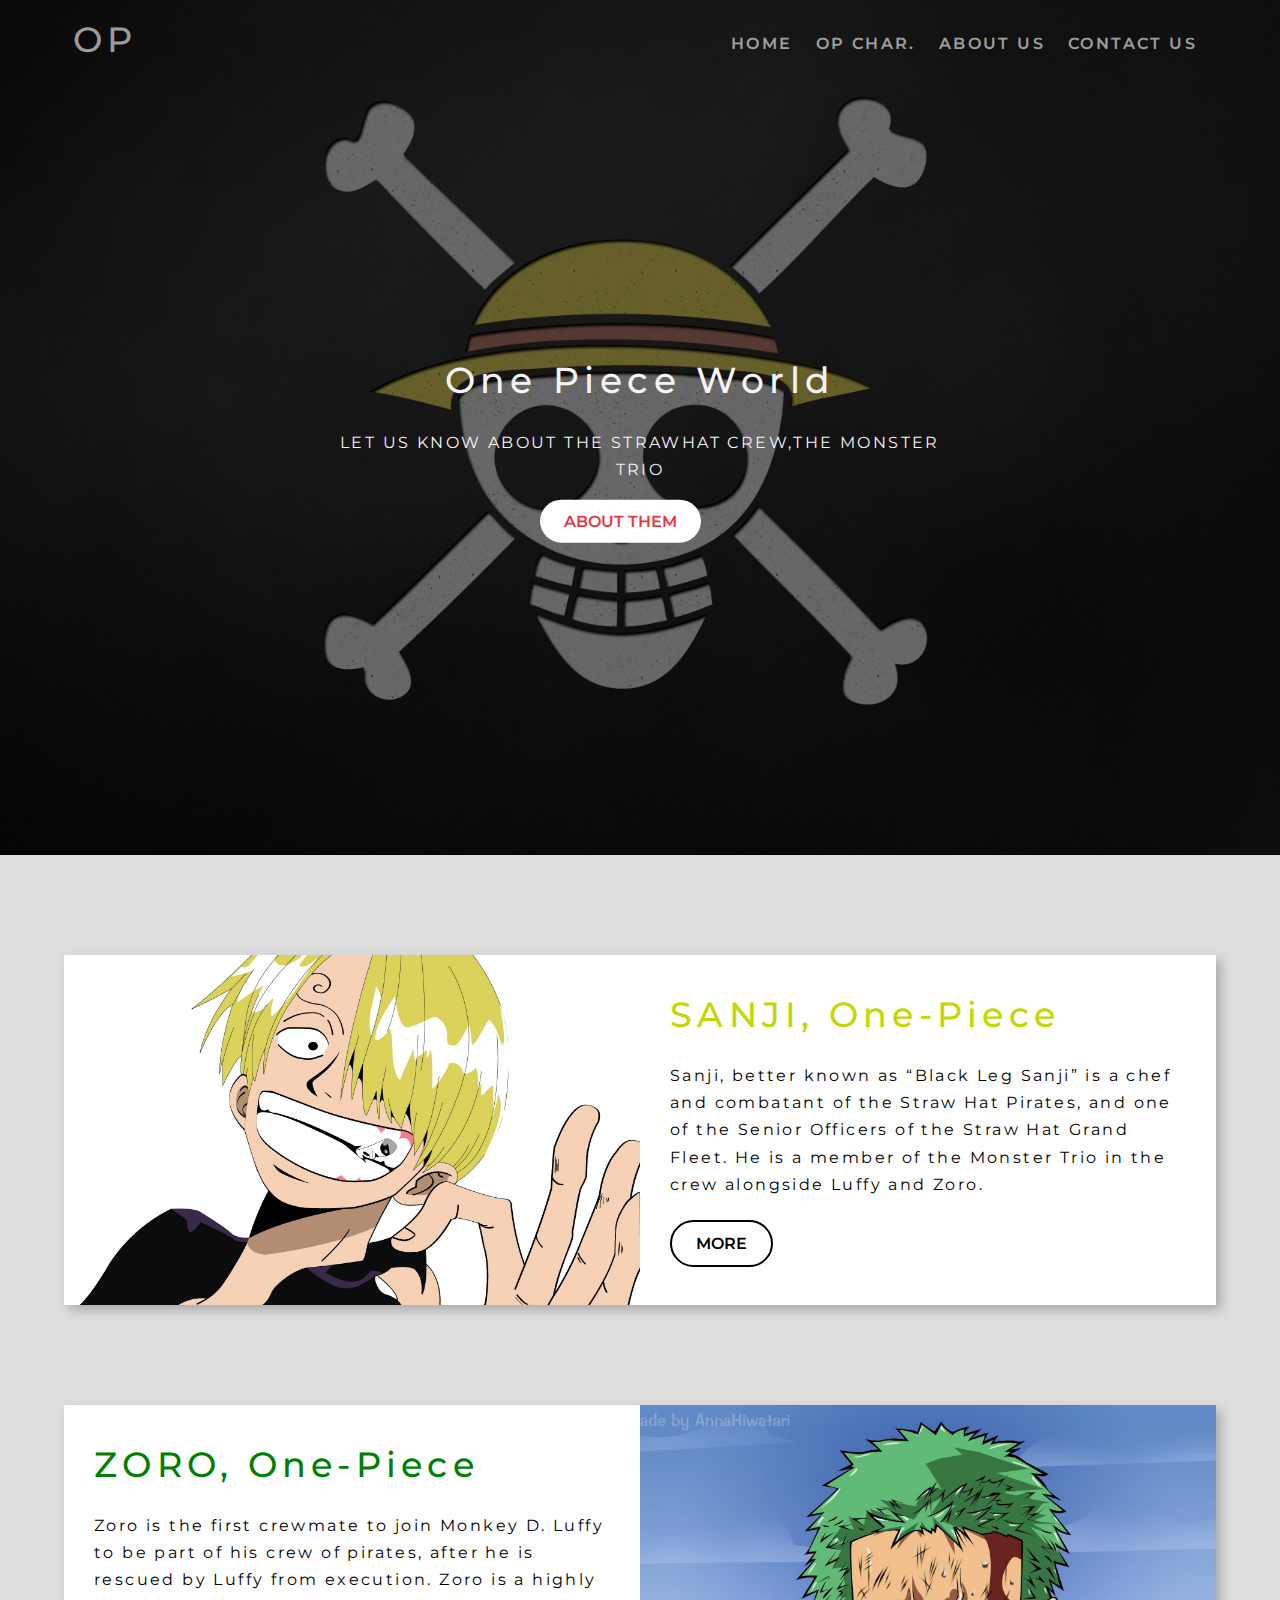
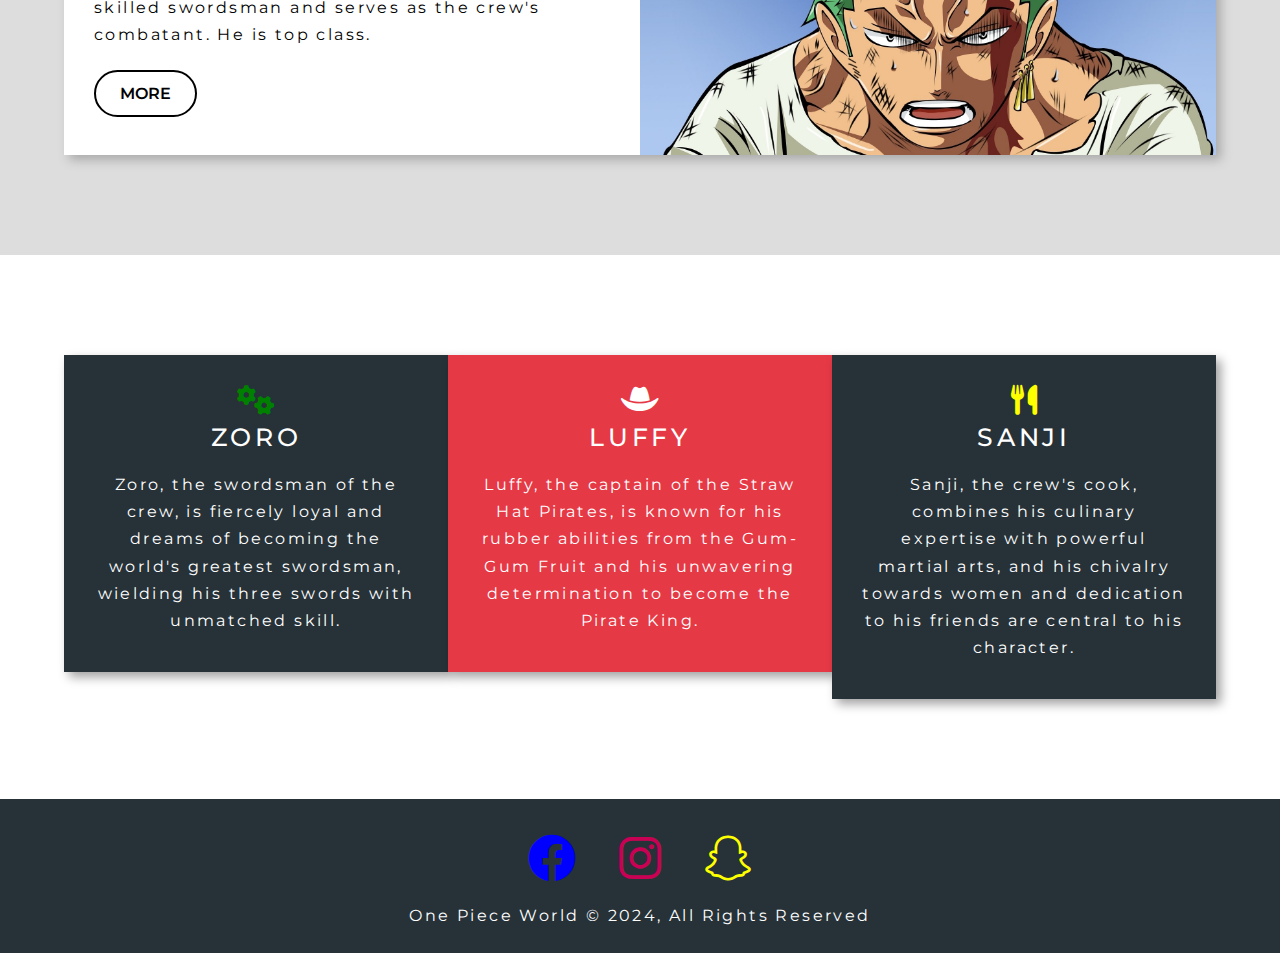
<file: index.html>
<!DOCTYPE html>
<html lang="en">
<head>
    <meta charset="UTF-8">
    <meta name="viewport" content="width=device-width, initial-scale=1.0">
    <title>ONE PIECE WORLD | WELCOME </title>
    <link rel="stylesheet" href="./css files/style.css">
    <link rel="stylesheet" href="https://cdnjs.cloudflare.com/ajax/libs/font-awesome/6.0.0-beta3/css/all.min.css">
</head>
<body>
    <header class="header">
        <nav class="navbar">
            <div class="container">
                <h1 class="logo">OP</h1>
                <ul class="links">
                    <li class="nav-items"><a href="./home.html">HOME</a></li>
                    <li class="nav-items"><a href="./about.html">OP CHAR.</a></li>
                    <li class="nav-items"><a href="./aboutus.html">ABOUT US</a></li>
                    <li class="nav-items"><a href="./contact.php">CONTACT US</a></li>
                </ul>
            </div>
        </nav>
        <div class="header-content">
            <h1 class="lg-heading text-light main-heading">One piece World</h1>
            <p class="content text-light">let us know about the strawhat crew,the MONSTER TRIO</p>
            <a href="#aboutthem" class="button btn-primary text-red mg-heading">about them</a>
        </div>
    </header>
    <section class="showcase" id="aboutthem">
        <div class="container shadow">
            <div class="row row1">
                <div class="img-content">
                    <img src="./img/sanji.jpg" alt="sanji image">
                </div>
                <div class="text-content">
                    <h1 class="img-heading">SANJI, One-Piece</h1>
                    <p class="text">Sanji, better known as “Black Leg Sanji” is a chef and combatant of the Straw Hat Pirates, and one of the Senior Officers of the Straw Hat Grand Fleet. He is a member of the Monster Trio in the crew alongside Luffy and Zoro.</p>
                    <a href="./about.html" class="button btn-pics btn-secondary">MORE</a>
                </div>
            </div>
            <div class="row row2">
                <div class="img-content">
                    <img src="./img/zoro.jpg" alt="zoro image">
                </div>
                <div class="text-content">
                    <h1 class="img-heading1">ZORO, One-Piece</h1>
                    <p class="text">Zoro is the first crewmate to join Monkey D. Luffy to be part of his crew of pirates, after he is rescued by Luffy from execution. Zoro is a highly skilled swordsman and serves as the crew's combatant. He is top class.</p>
                    <a href="./about.html" class="button btn-pics btn-secondary">MORE</a>
                </div>
            </div>
        </div>
    </section>
    <section class="trio">
        <div class="container">
            <div class="box-wrapper">
                <div class="box box-2">
                    <i class="fas fa-gears fa-3x text-green"></i>
                    <h2 class="sec2-heading">Zoro</h2>
                    <p>Zoro, the swordsman of the crew, is fiercely loyal and dreams of becoming the world's greatest swordsman, wielding his three swords with unmatched skill.</p>
                </div>
                <div class="box box-1">
                    <i class="fas fa-hat-cowboy fa-3x text-white"></i>
                    <h2 class="sec2-heading">Luffy</h2>
                    <p>Luffy, the captain of the Straw Hat Pirates, is known for his rubber abilities from the Gum-Gum Fruit and his unwavering determination to become the Pirate King.</p>
                </div>
                <div class="box box-3">
                    <i class="fas fa-utensils fa-3x text-yellow"></i>
                    <h2 class="sec2-heading">Sanji</h2>
                    <p>Sanji, the crew's cook, combines his culinary expertise with powerful martial arts, and his chivalry towards women and dedication to his friends are central to his character.</p>
                </div>
            </div>
        </div>
    </section>
    <footer class="footer">
        <div class="social-media-icons">
            <a href="https://www.facebook.com/profile.php?id=100087189217187&mibextid=ZbWKwL"><i class="fab fa-facebook fa-3x text-fb"></i></a>
            <a href="https://www.instagram.com/_akshit_2_?igsh=MWdjMWpna283MTlnNA==" ><i class="fab fa-instagram fa-3x text-ig"></i></a>
            <a href="https://www.snapchat.com/add/akshit_61?share_id=SOrZKPblxIQ&locale=en-GB"><i class="fab fa-snapchat fa-3x text-snap"></i></a>
        </div>
        <p> One Piece World &copy; 2024, All Rights Reserved</p>
    </footer>
</body>
</html>
</file>
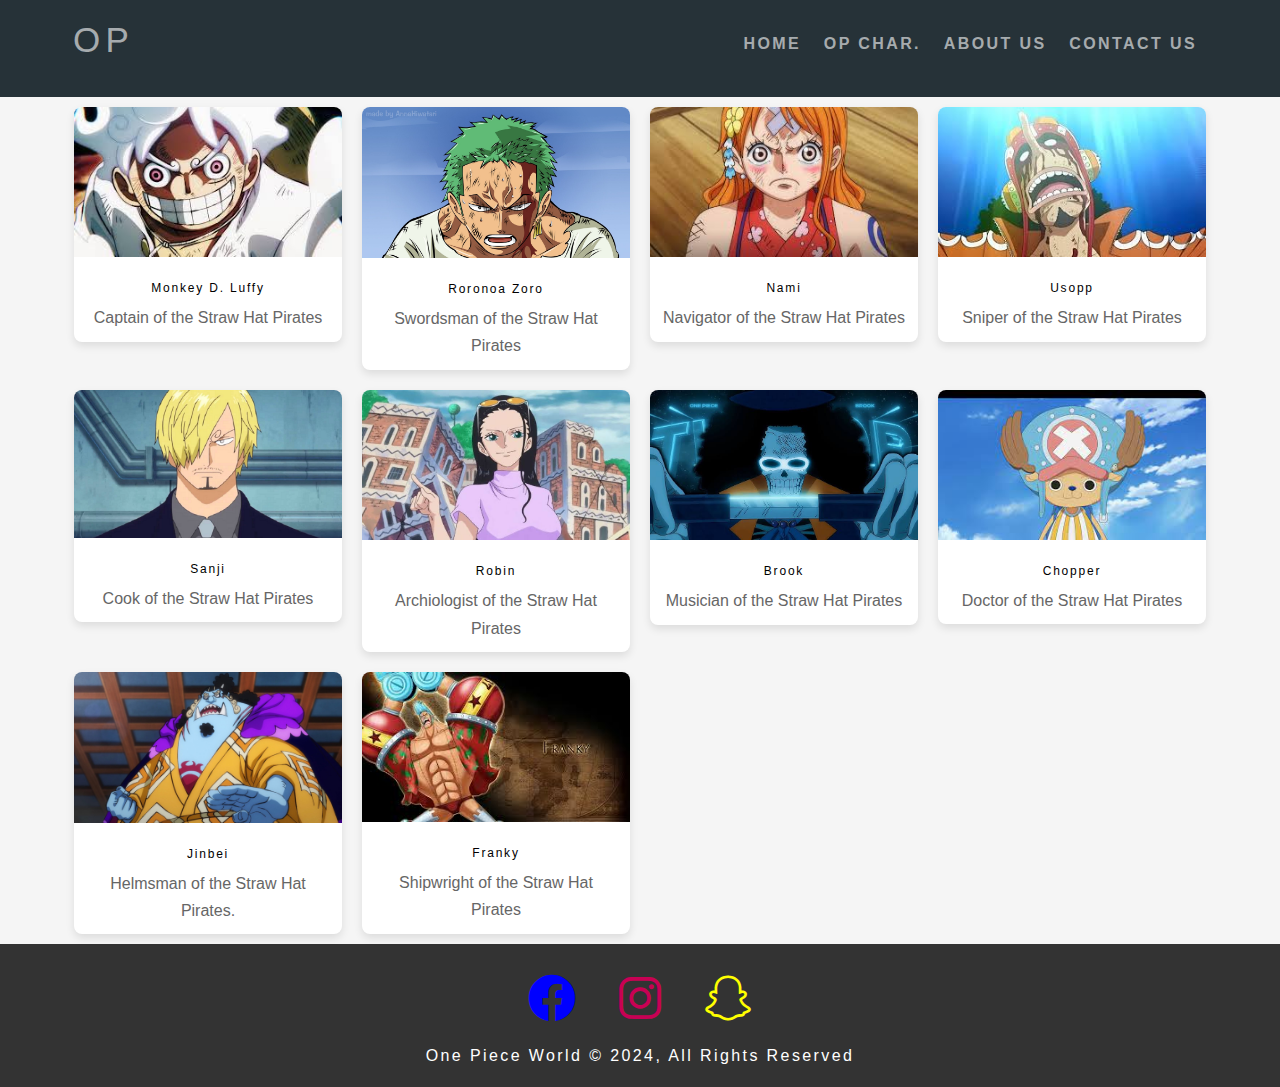
<file: about.html>
<!DOCTYPE html>
<html lang="en">
<head>
    <meta charset="UTF-8">
    <meta name="viewport" content="width=device-width, initial-scale=1.0">
    <title>ONE PIECE WORLD </title>
    <link rel="stylesheet" href="./css files/style.css">
    <link rel="stylesheet" href="./css files/projectstyle.css">
    <link rel="stylesheet" href="https://cdnjs.cloudflare.com/ajax/libs/font-awesome/6.0.0-beta3/css/all.min.css">
    <link rel="stylesheet" href="https://cdnjs.cloudflare.com/ajax/libs/font-awesome/6.0.0-beta3/css/all.min.css">
    <link rel="stylesheet" href="https://cdnjs.cloudflare.com/ajax/libs/font-awesome/6.0.0-beta3/css/all.min.css">    
</head>
<body>
    <nav class="navbar bg-dark">
        <div class="container">
            <h1 class="logo">OP</h1>
            <ul class="links">
                <li class="nav-items"><a href="./index.html">HOME</a></li>
                <li class="nav-items"><a href="./about.html">OP CHAR.</a></li>
                <li class="nav-items"><a href="./aboutus.html">ABOUT US</a></li>
                <li class="nav-items"><a href="./contact.php">CONTACT US</a></li>
        </ul>
    </div>
</nav>
    <section>
    <div class="container">
        <div class="grid">
            <!-- Luffy's Card -->
            <div class="card">
                <img src="./img/luffy.jpeg" alt="Monkey D. Luffy">
                <div class="card-content">
                    <h3>Monkey D. Luffy</h3>
                    <p>Captain of the Straw Hat Pirates</p>
                </div>
            </div>
            <!-- Zoro's Card -->
            <div class="card">
                <img src="./img/zoro.jpg" alt="Roronoa Zoro">
                <div class="card-content">
                    <h3>Roronoa Zoro</h3>
                    <p>Swordsman of the Straw Hat Pirates</p>
                </div>
            </div>
            <!-- Nami's Card -->
            <div class="card">
                <img src="./img/nami.jpeg" alt="Nami">
                <div class="card-content">
                    <h3>Nami</h3>
                    <p>Navigator of the Straw Hat Pirates</p>
                </div>
            </div>
            <!-- Usopp's Card -->
            <div class="card">
                <img src="./img/ussop.jpeg" alt="Usopp">
                <div class="card-content">
                    <h3>Usopp</h3>
                    <p>Sniper of the Straw Hat Pirates</p>
                </div>
                </div>
            </div>
            <div class="grid1">
            <div class="card1">
                <img src="./img/sanji1.png" alt="Sanji">
                <div class="card-content">
                    <h3>Sanji</h3>
                    <p>Cook of the Straw Hat Pirates</p>
                </div>
            </div>
            <div class="card1">
                <img src="./img/robin.jpeg" alt="robin">
                <div class="card-content">
                    <h3>Robin</h3>
                    <p>Archiologist of the Straw Hat Pirates</p>
                </div>
            </div>
            <div class="card1">
                <img src="./img/brook.jpeg" alt="brook">
                <div class="card-content">
                    <h3>Brook</h3>
                    <p>Musician of the Straw Hat Pirates</p>
                </div>
            </div>
            <div class="card1">
                <img src="./img/chopper.jpeg" alt="chopper">
                <div class="card-content">
                    <h3>Chopper</h3>
                    <p>Doctor of the Straw Hat Pirates</p>
                </div>
            </div>
            <!-- Add more cards as needed -->
        </div>
        <div class="grid3">
            <div class="card2">
              <img src="./img/jinbei.jpg" alt="jinbei">
                <div class="card-content">
                    <h3>Jinbei</h3>
                    <p>Helmsman of the Straw Hat Pirates.</p>
                </div>
            </div>
            <div class="card2">
                <img src="./img/frankey.jpeg" alt="frankey">
                <div class="card-content">
                    <h3>Franky</h3>
                    <p>Shipwright of the Straw Hat Pirates</p>
                </div>
            </div>
        </div>
    </div>
    </section>
    <footer class="footer">
        <div class="social-media-icons">
            <a href="https://www.facebook.com/profile.php?id=100087189217187&mibextid=ZbWKwL"><i class="fab fa-facebook fa-3x text-fb"></i></a>
            <a href="https://www.instagram.com/_akshit_2_?igsh=MWdjMWpna283MTlnNA==" ><i class="fab fa-instagram fa-3x text-ig"></i></a>
            <a href="https://www.snapchat.com/add/akshit_61?share_id=SOrZKPblxIQ&locale=en-GB"><i class="fab fa-snapchat fa-3x text-snap"></i></a>
        </div>
        <p> One Piece World &copy; 2024, All Rights Reserved</p>
    </footer>
</body>
</html>
</file>
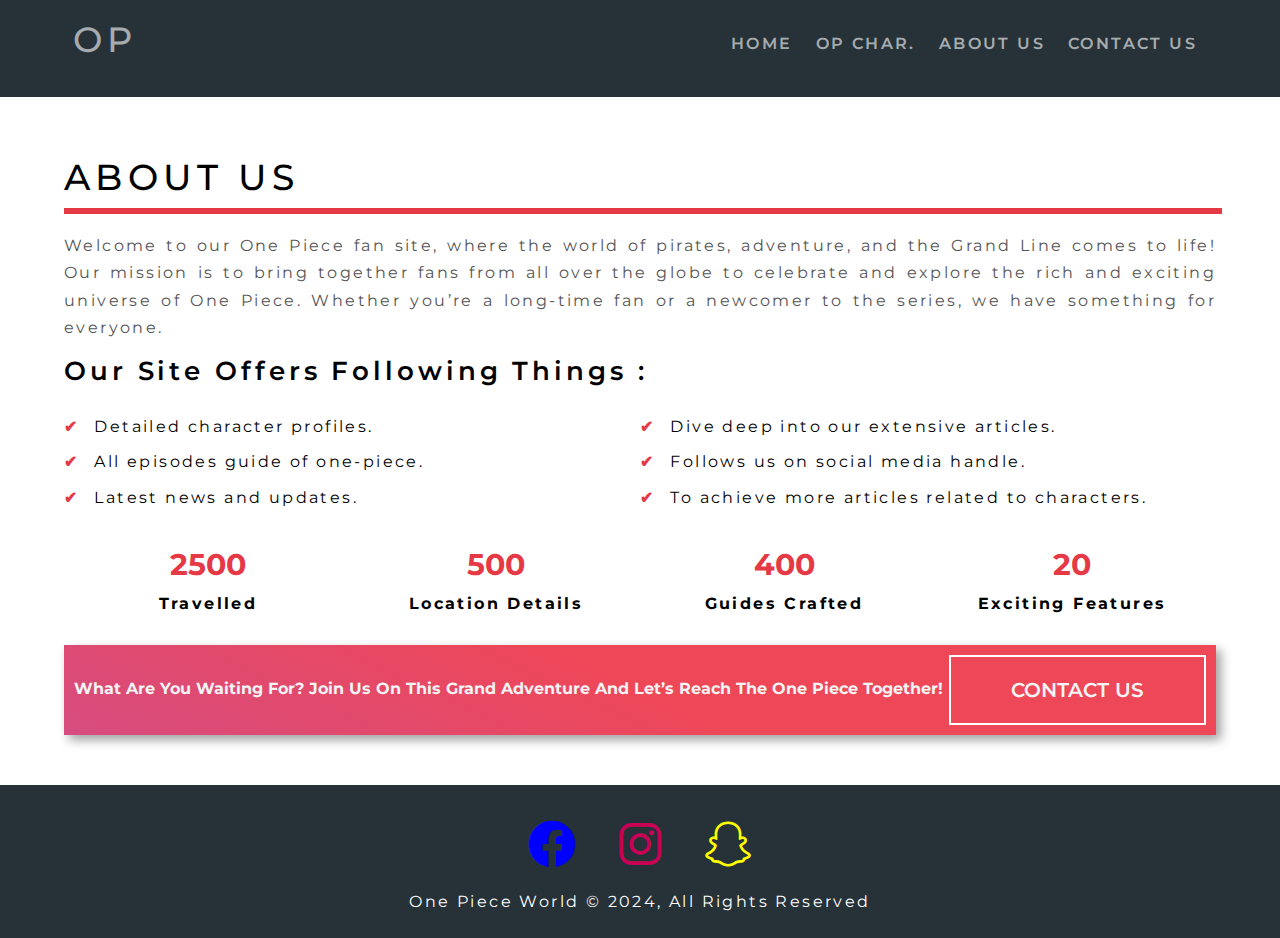
<file: aboutus.html>
<!DOCTYPE html>
<html lang="en">
<head>
    <meta charset="UTF-8">
    <meta name="viewport" content="width=device-width, initial-scale=1.0">
    <title>ONE PIECE WORLD </title>
    <link rel="stylesheet" href="./css files/style.css">
    <link rel="stylesheet" href="https://cdnjs.cloudflare.com/ajax/libs/font-awesome/6.0.0-beta3/css/all.min.css">
    <link rel="stylesheet" href="https://cdnjs.cloudflare.com/ajax/libs/font-awesome/6.0.0-beta3/css/all.min.css">
    <link rel="stylesheet" href="https://cdnjs.cloudflare.com/ajax/libs/font-awesome/6.0.0-beta3/css/all.min.css">    
</head>
<body>
    <nav class="navbar bg-dark">
        <div class="container">
            <h1 class="logo">OP</h1>
            <ul class="links">
                <li class="nav-items"><a href="./index.html">HOME</a></li>
                <li class="nav-items"><a href="./about.html">OP CHAR.</a></li>
                <li class="nav-items"><a href="./aboutus.html">ABOUT US</a></li>
                <li class="nav-items"><a href="./contact.php">CONTACT US</a></li>
        </ul>
    </div>
</nav>
    <section class="about">
        <div class="container">
            <h2 class="lg-heading about-heading">ABOUT US</h2>
            <p class="text-grey aboutus-para">Welcome to our One Piece fan site, where the world of pirates, adventure, and the Grand Line comes to life! Our mission is to bring together fans from all over the globe to celebrate and explore the rich and exciting universe of One Piece. Whether you’re a long-time fan or a newcomer to the series, we have something for everyone.</p>
            <h1 class="aboutus-head">Our site offers following things :</h1>
            <div class="item-wrapper">
                <div class="point1">
                    <ul>
                       <li>Detailed character profiles.</li>
                       <li>All episodes guide of one-piece.</li>
                       <li>Latest news and updates.</li>                      
                    </ul>
                </div>
                <div class="point2">
                   <ul>
                        <li>Dive deep into our extensive articles.</li>
                        <li>Follows us on social media handle.</li>
                        <li>To achieve more articles related to characters.</li>
                   </ul>
                </div>
            </div>
            <div class="count">
                <div class="count-items count-item1">
                    <span>2500</span>
                    <p>travelled</p>
                </div>
                <div class="count-items count-item2">
                    <span>500</span>
                    <p>Location details</p>
                </div>
                <div class="count-items count-item3">
                    <span>400</span>
                    <p>guides crafted</p>
                </div>
                <div class="count-items count-item4">
                    <span>20</span>
                    <p>exciting features</p>
                </div>
            </div>
            <div class="banner">
                <div class="para">
                    <p class="word">What are you waiting for? Join us on this grand adventure and let’s reach the One Piece together!</p>
                </div>
                <div class="visit">
                    <a href="contact.php">contact us</a>
                </div>
            </div>
        </div>
    </section>
    <footer class="footer">
        <div class="social-media-icons">
            <a href="https://www.facebook.com/profile.php?id=100087189217187&mibextid=ZbWKwL"><i class="fab fa-facebook fa-3x text-fb"></i></a>
            <a href="https://www.instagram.com/_akshit_2_?igsh=MWdjMWpna283MTlnNA==" ><i class="fab fa-instagram fa-3x text-ig"></i></a>
            <a href="https://www.snapchat.com/add/akshit_61?share_id=SOrZKPblxIQ&locale=en-GB"><i class="fab fa-snapchat fa-3x text-snap"></i></a>
        </div>
        <p> One Piece World &copy; 2024, All Rights Reserved</p>
    </footer>   

</body>
</html>
</file>
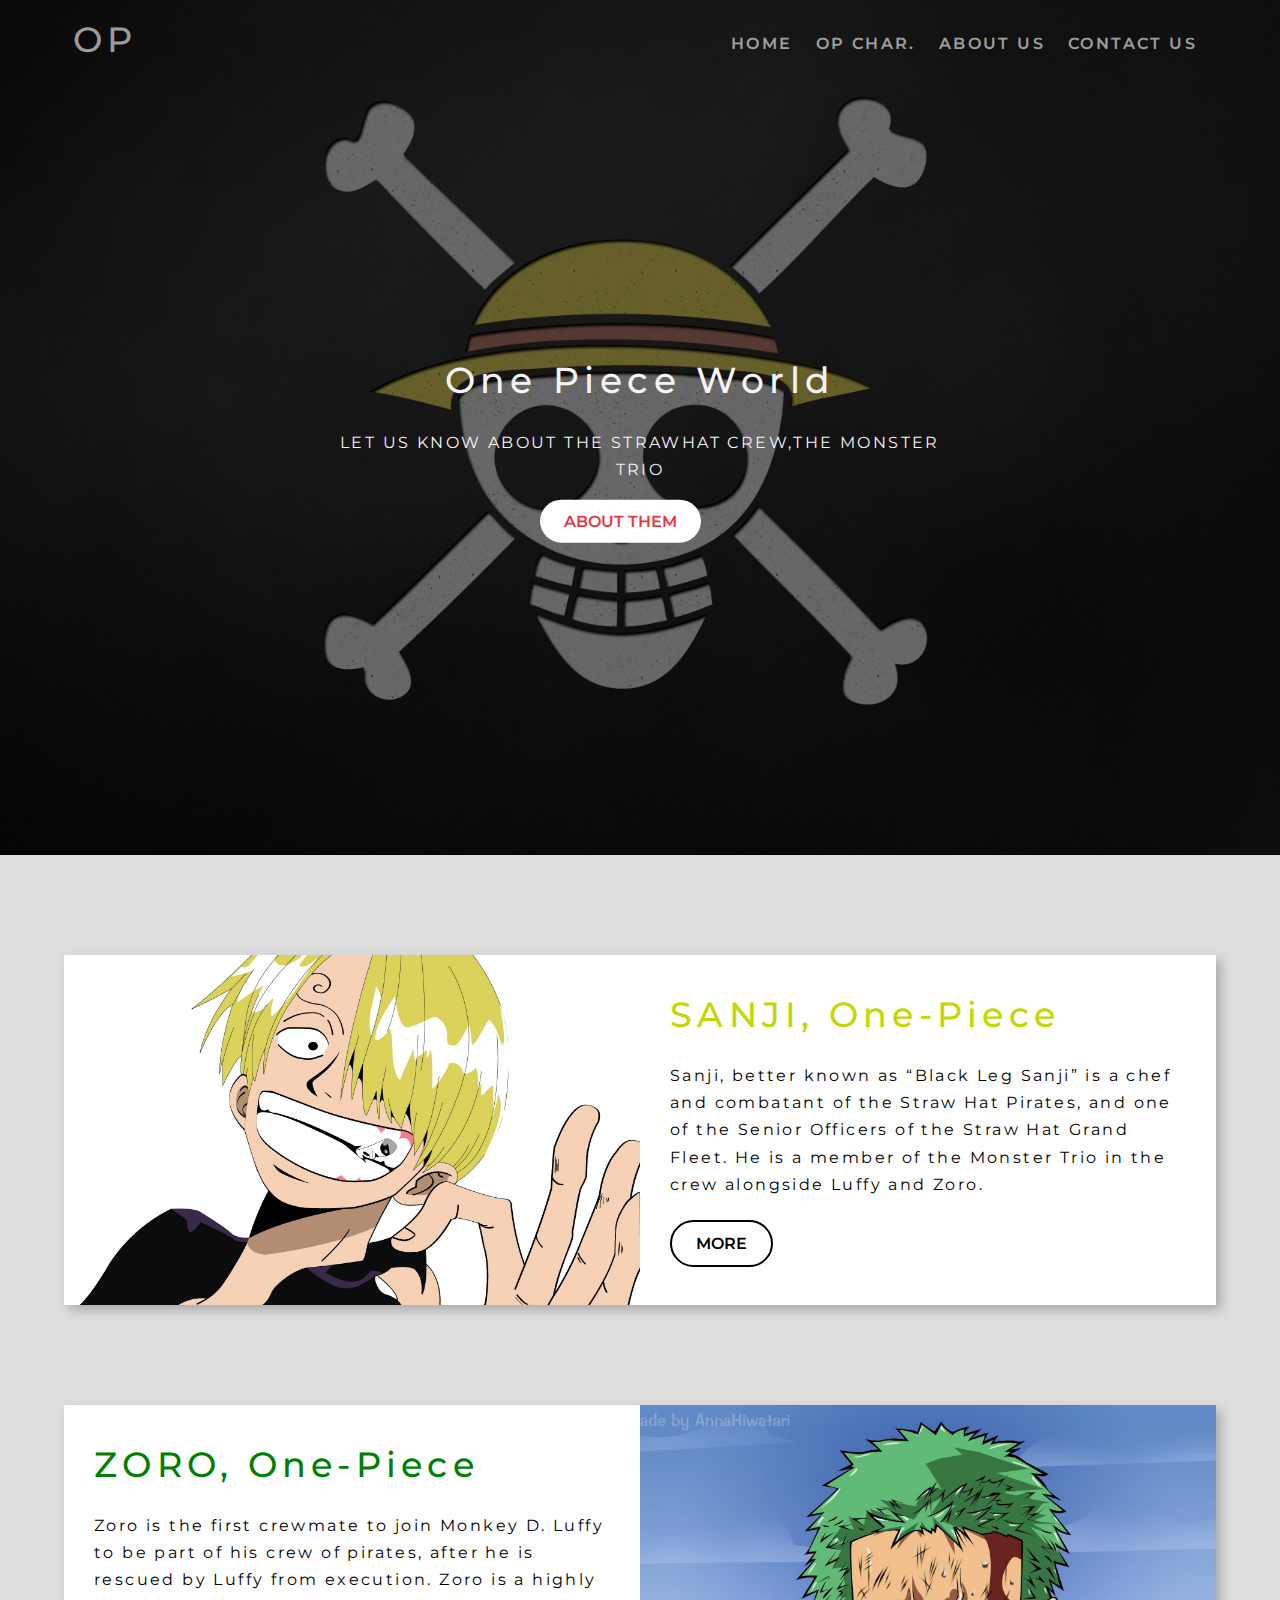
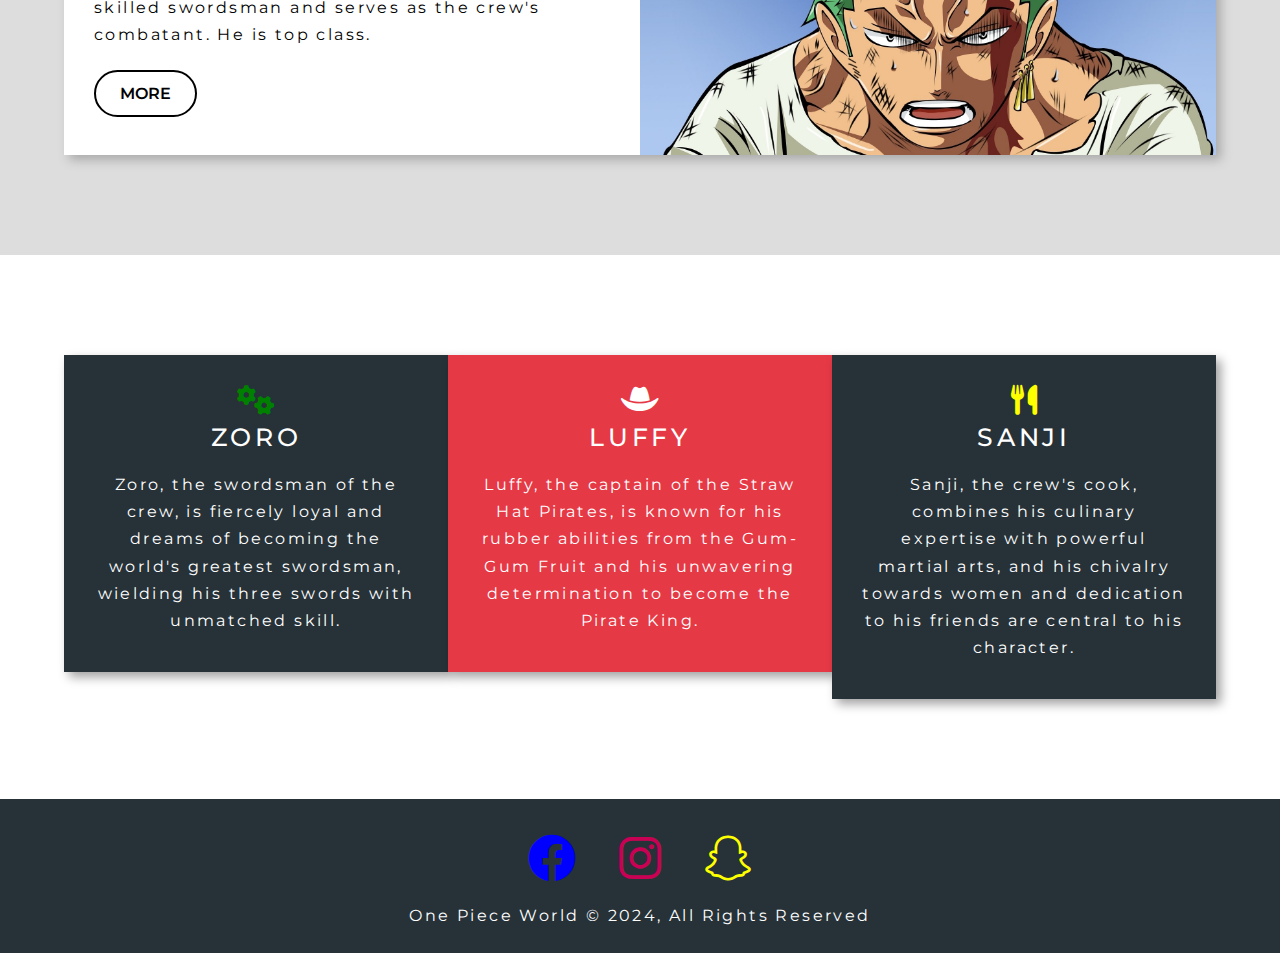
<file: home.html>
<!DOCTYPE html>
<html lang="en">
<head>
    <meta charset="UTF-8">
    <meta name="viewport" content="width=device-width, initial-scale=1.0">
    <title>ONE PIECE WORLD | WELCOME </title>
    <link rel="stylesheet" href="./css files/style.css">
    <link rel="stylesheet" href="https://cdnjs.cloudflare.com/ajax/libs/font-awesome/6.0.0-beta3/css/all.min.css">
</head>
<body>
    <header class="header">
        <nav class="navbar">
            <div class="container">
                <h1 class="logo">OP</h1>
                <ul class="links">
                    <li class="nav-items"><a href="./home.html">HOME</a></li>
                    <li class="nav-items"><a href="./about.html">OP CHAR.</a></li>
                    <li class="nav-items"><a href="./aboutus.html">ABOUT US</a></li>
                    <li class="nav-items"><a href="./contact.html">CONTACT US</a></li>
                </ul>
            </div>
        </nav>
        <div class="header-content">
            <h1 class="lg-heading text-light main-heading">One piece World</h1>
            <p class="content text-light">let us know about the strawhat crew,the MONSTER TRIO</p>
            <a href="#aboutthem" class="button btn-primary text-red mg-heading">about them</a>
        </div>
    </header>
    <section class="showcase" id="aboutthem">
        <div class="container shadow">
            <div class="row row1">
                <div class="img-content">
                    <img src="./img/sanji.jpg" alt="sanji image">
                </div>
                <div class="text-content">
                    <h1 class="img-heading">SANJI, One-Piece</h1>
                    <p class="text">Sanji, better known as “Black Leg Sanji” is a chef and combatant of the Straw Hat Pirates, and one of the Senior Officers of the Straw Hat Grand Fleet. He is a member of the Monster Trio in the crew alongside Luffy and Zoro.</p>
                    <a href="./about.html" class="button btn-pics btn-secondary">MORE</a>
                </div>
            </div>
            <div class="row row2">
                <div class="img-content">
                    <img src="./img/zoro.jpg" alt="zoro image">
                </div>
                <div class="text-content">
                    <h1 class="img-heading1">ZORO, One-Piece</h1>
                    <p class="text">Zoro is the first crewmate to join Monkey D. Luffy to be part of his crew of pirates, after he is rescued by Luffy from execution. Zoro is a highly skilled swordsman and serves as the crew's combatant. He is top class.</p>
                    <a href="./about.html" class="button btn-pics btn-secondary">MORE</a>
                </div>
            </div>
        </div>
    </section>
    <section class="trio">
        <div class="container">
            <div class="box-wrapper">
                <div class="box box-2">
                    <i class="fas fa-gears fa-3x text-green"></i>
                    <h2 class="sec2-heading">Zoro</h2>
                    <p>Zoro, the swordsman of the crew, is fiercely loyal and dreams of becoming the world's greatest swordsman, wielding his three swords with unmatched skill.</p>
                </div>
                <div class="box box-1">
                    <i class="fas fa-hat-cowboy fa-3x text-white"></i>
                    <h2 class="sec2-heading">Luffy</h2>
                    <p>Luffy, the captain of the Straw Hat Pirates, is known for his rubber abilities from the Gum-Gum Fruit and his unwavering determination to become the Pirate King.</p>
                </div>
                <div class="box box-3">
                    <i class="fas fa-utensils fa-3x text-yellow"></i>
                    <h2 class="sec2-heading">Sanji</h2>
                    <p>Sanji, the crew's cook, combines his culinary expertise with powerful martial arts, and his chivalry towards women and dedication to his friends are central to his character.</p>
                </div>
            </div>
        </div>
    </section>
    <footer class="footer">
        <div class="social-media-icons">
            <a href="https://www.facebook.com/profile.php?id=100087189217187&mibextid=ZbWKwL"><i class="fab fa-facebook fa-3x text-fb"></i></a>
            <a href="https://www.instagram.com/_akshit_2_?igsh=MWdjMWpna283MTlnNA==" ><i class="fab fa-instagram fa-3x text-ig"></i></a>
            <a href="https://www.snapchat.com/add/akshit_61?share_id=SOrZKPblxIQ&locale=en-GB"><i class="fab fa-snapchat fa-3x text-snap"></i></a>
        </div>
        <p> One Piece World &copy; 2024, All Rights Reserved</p>
    </footer>
</body>
</html>
</file>
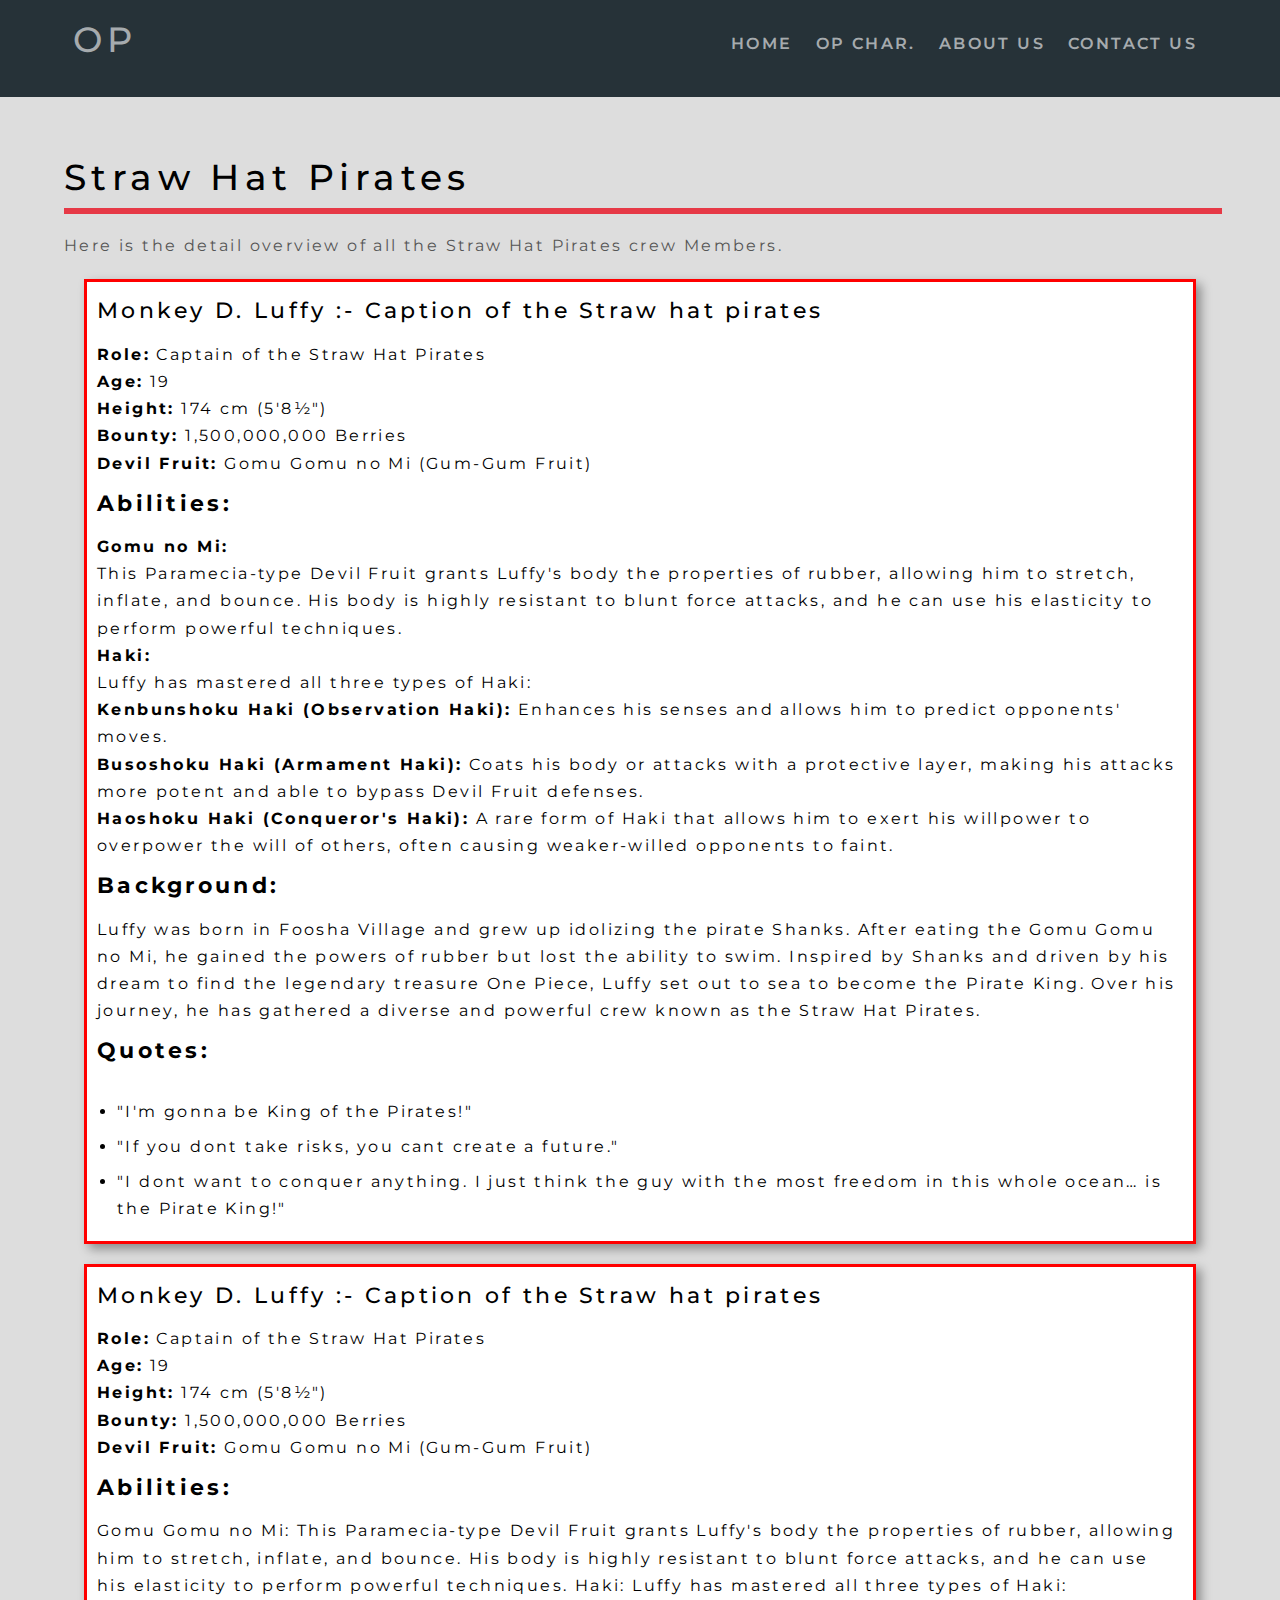
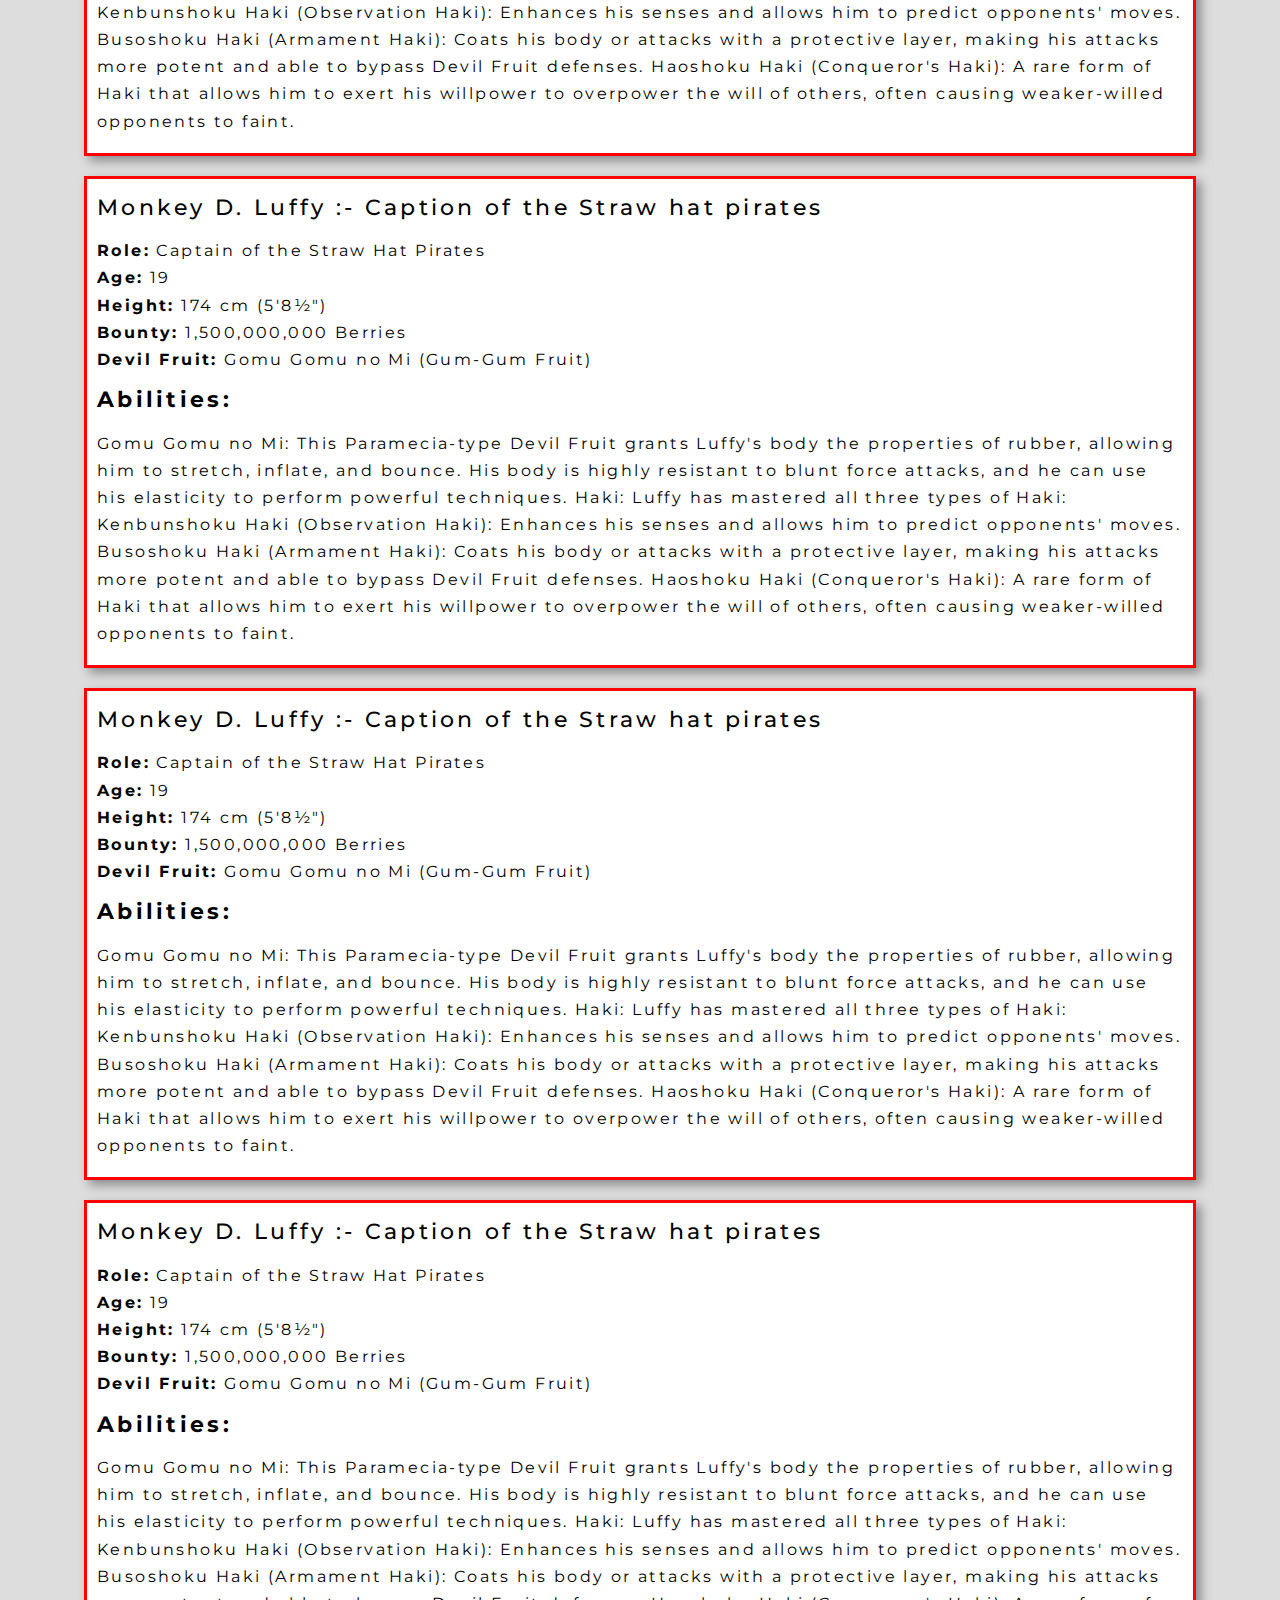
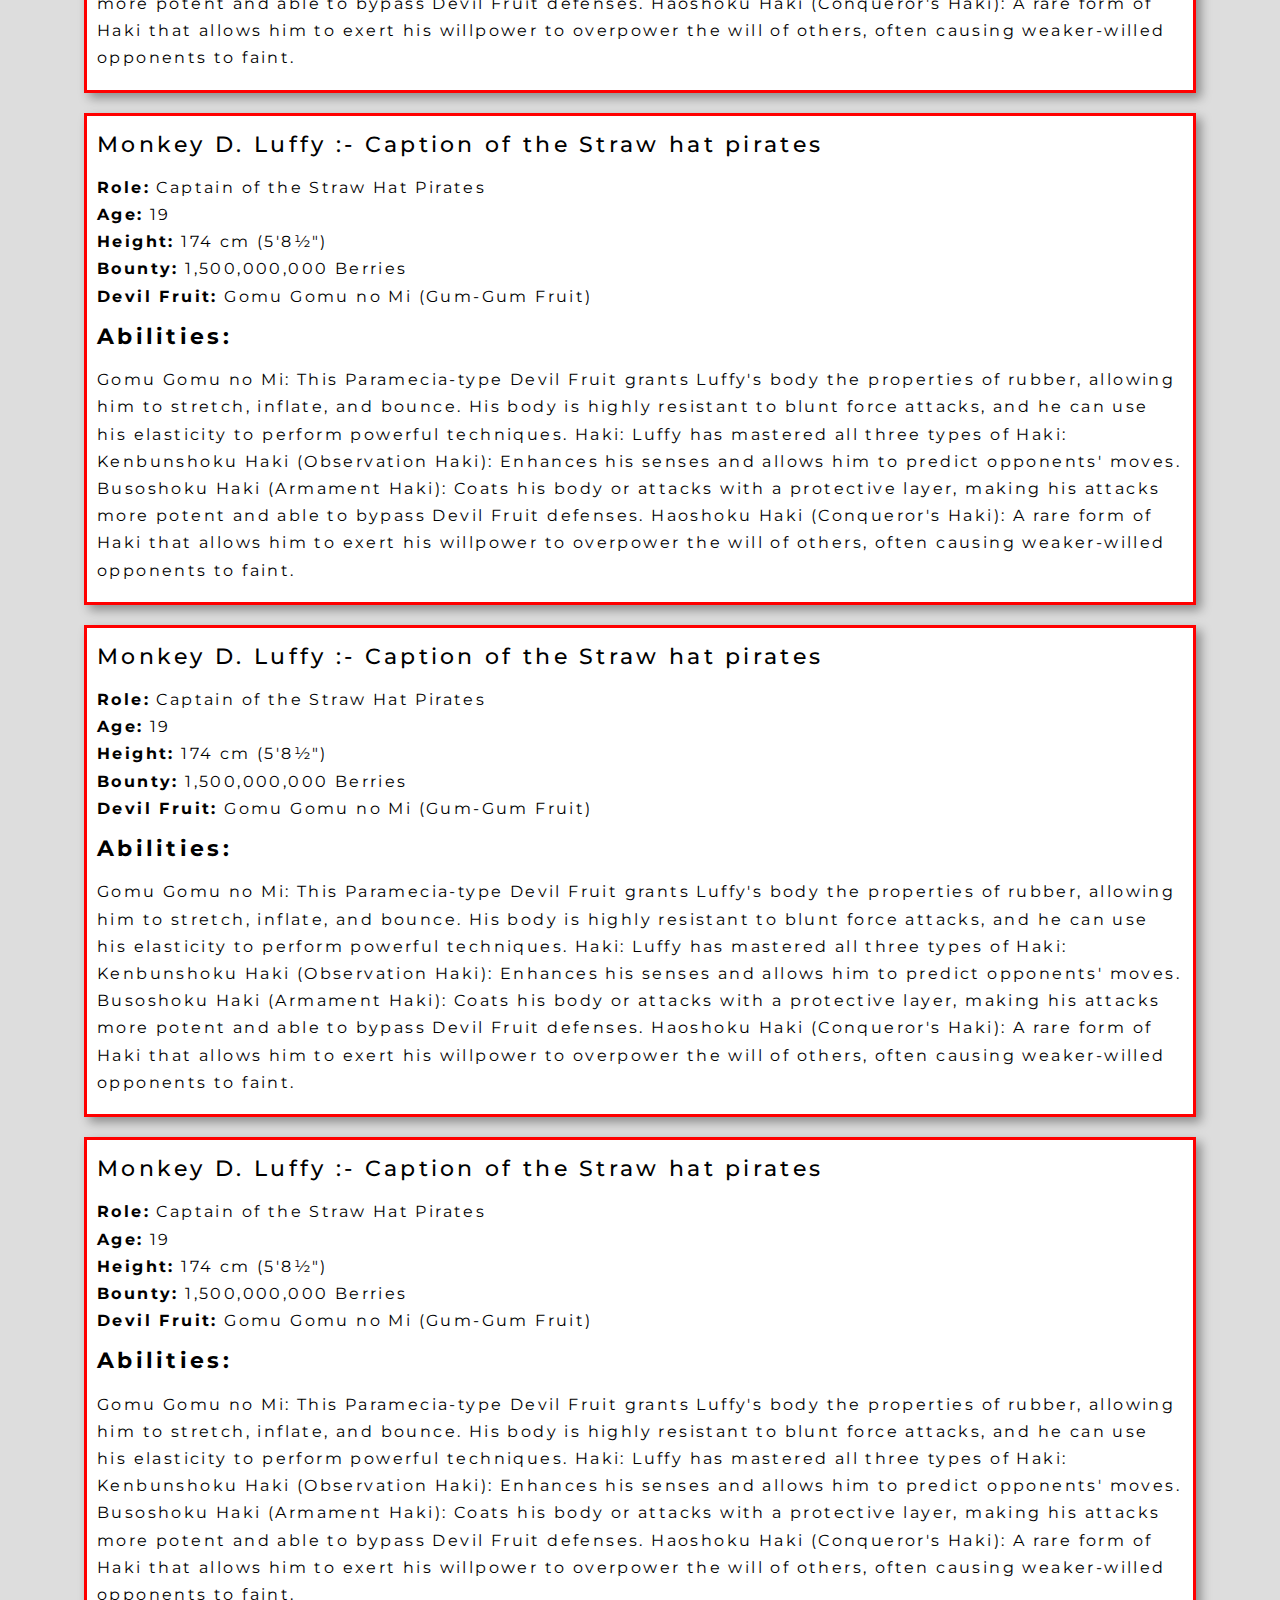
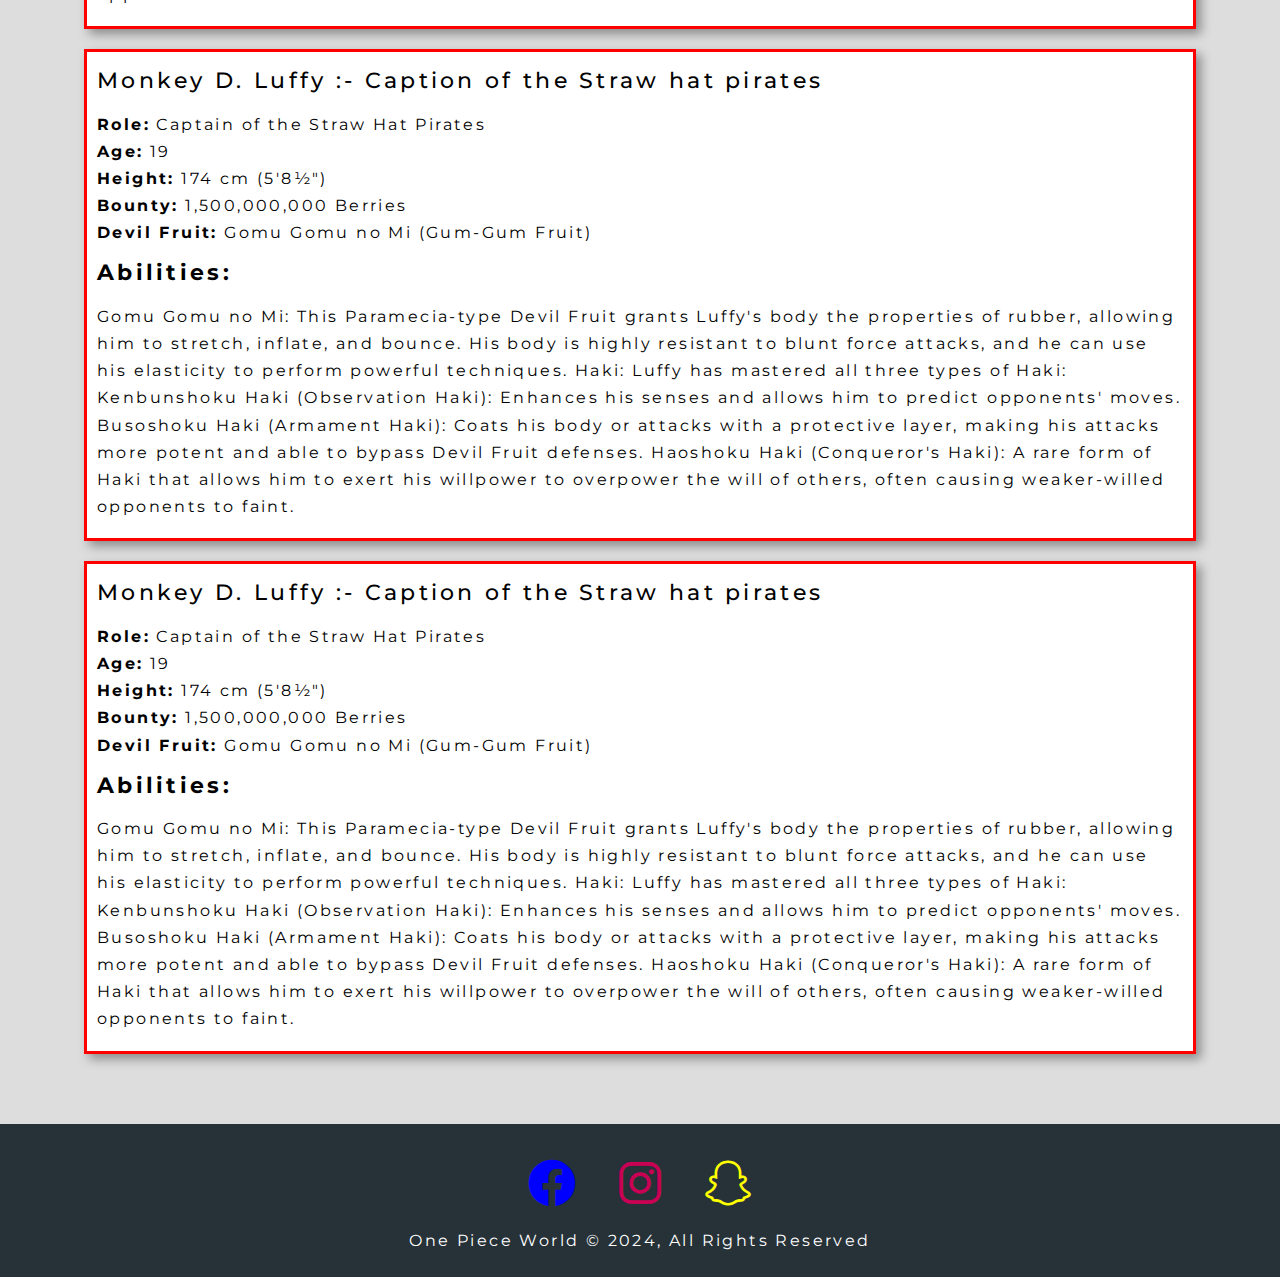
<file: project.html>
<!DOCTYPE html>
<html lang="en">
<head>
    <meta charset="UTF-8">
    <meta name="viewport" content="width=device-width, initial-scale=1.0">
    <title>Document</title>
    <link rel="stylesheet" href="./css files/style.css">
    <link rel="stylesheet" href="./css files/project.css">
    <link rel="stylesheet" href="https://cdnjs.cloudflare.com/ajax/libs/font-awesome/6.0.0-beta3/css/all.min.css">
    <link rel="stylesheet" href="https://cdnjs.cloudflare.com/ajax/libs/font-awesome/6.0.0-beta3/css/all.min.css">
    <link rel="stylesheet" href="https://cdnjs.cloudflare.com/ajax/libs/font-awesome/6.0.0-beta3/css/all.min.css">
</head>
<body>
    <nav class="navbar bg-dark">
        <div class="container">
            <h1 class="logo">OP</h1>
            <ul class="links">
                <li class="nav-items"><a href="./home.html">HOME</a></li>
                <li class="nav-items"><a href="./about.html">OP CHAR.</a></li>
                <li class="nav-items"><a href="./aboutus.html">ABOUT US</a></li>
                <li class="nav-items"><a href="./contact.html">CONTACT US</a></li>
        </ul>
    </div>
</nav>
    <section class="about">
    <div class="container">
        <h2 class="lg-heading about-heading">Straw Hat Pirates</h2>
        <p class="text-grey aboutus-para">Here is the detail overview of all the Straw Hat Pirates crew Members.</p>
        <div class="hat monkey" id="monkey">
            <h2 class="md-heading">Monkey D. Luffy :- Caption of the Straw hat pirates</h2>
            <p><b>Role:</b> Captain of the Straw Hat Pirates<br>

            <b>Age:</b> 19<br>
            
            <b>Height:</b> 174 cm (5'8½")<br>
            
            <b>Bounty:</b> 1,500,000,000 Berries <br>
            
            <b>Devil Fruit:</b> Gomu Gomu no Mi (Gum-Gum Fruit) <br>
            <h3 class="md-heading"><b>Abilities:</b></h3>

            <p><b>Gomu no Mi: </b><br>
                 This Paramecia-type Devil Fruit grants Luffy's body the properties of rubber, allowing him to stretch, inflate, and bounce. His body is highly resistant to blunt force attacks, and he can use his elasticity to perform powerful techniques. <br>
            <b> Haki:</b><br> Luffy has mastered all three types of Haki: <br>
            <b>Kenbunshoku Haki (Observation Haki):</b> Enhances his senses and allows him to predict opponents' moves. <br>
            <b>Busoshoku Haki (Armament Haki):</b> Coats his body or attacks with a protective layer, making his attacks more potent and able to bypass Devil Fruit defenses. <br>
            <b>Haoshoku Haki (Conqueror's Haki):</b> A rare form of Haki that allows him to exert his willpower to overpower the will of others, often causing weaker-willed opponents to faint.</p>
            <h3 class="md-heading"><b>Background:</b><br></h3>
            <p>Luffy was born in Foosha Village and grew up idolizing the pirate Shanks. After eating the Gomu Gomu no Mi, he gained the powers of rubber but lost the ability to swim. Inspired by Shanks and driven by his dream to find the legendary treasure One Piece, Luffy set out to sea to become the Pirate King. Over his journey, he has gathered a diverse and powerful crew known as the Straw Hat Pirates.</p>
            <h3 class="md-heading"><b>Quotes:</b></h3><br>
            <ul>
                <li> "I'm gonna be King of the Pirates!" </li>
                <li> "If you dont take risks, you cant create a future." </li>
                <li> "I dont want to conquer anything. I just think the guy with the most freedom in this whole ocean… is the Pirate King!"</li>
            </ul>
        </p>
        </div>
        <div class="hat monkey" id="zoro">
            <h2 class="md-heading">Monkey D. Luffy :- Caption of the Straw hat pirates</h2>
            <p><b>Role:</b> Captain of the Straw Hat Pirates<br>

            <b>Age:</b> 19<br>
            
            <b>Height:</b> 174 cm (5'8½")<br>
            
            <b>Bounty:</b> 1,500,000,000 Berries <br>
            
            <b>Devil Fruit:</b> Gomu Gomu no Mi (Gum-Gum Fruit) <br>
            <h3 class="md-heading"><b>Abilities:</b></h3>

            <p>Gomu Gomu no Mi: This Paramecia-type Devil Fruit grants Luffy's body the properties of rubber, allowing him to stretch, inflate, and bounce. His body is highly resistant to blunt force attacks, and he can use his elasticity to perform powerful techniques.
            Haki: Luffy has mastered all three types of Haki:
            Kenbunshoku Haki (Observation Haki): Enhances his senses and allows him to predict opponents' moves.
            Busoshoku Haki (Armament Haki): Coats his body or attacks with a protective layer, making his attacks more potent and able to bypass Devil Fruit defenses.
            Haoshoku Haki (Conqueror's Haki): A rare form of Haki that allows him to exert his willpower to overpower the will of others, often causing weaker-willed opponents to faint.</p>

             </p>
        </div>
        <div class="hat monkey" id="sanji">
            <h2 class="md-heading">Monkey D. Luffy :- Caption of the Straw hat pirates</h2>
            <p><b>Role:</b> Captain of the Straw Hat Pirates<br>

            <b>Age:</b> 19<br>
            
            <b>Height:</b> 174 cm (5'8½")<br>
            
            <b>Bounty:</b> 1,500,000,000 Berries <br>
            
            <b>Devil Fruit:</b> Gomu Gomu no Mi (Gum-Gum Fruit) <br>
            <h3 class="md-heading"><b>Abilities:</b></h3>

            <p>Gomu Gomu no Mi: This Paramecia-type Devil Fruit grants Luffy's body the properties of rubber, allowing him to stretch, inflate, and bounce. His body is highly resistant to blunt force attacks, and he can use his elasticity to perform powerful techniques.
            Haki: Luffy has mastered all three types of Haki:
            Kenbunshoku Haki (Observation Haki): Enhances his senses and allows him to predict opponents' moves.
            Busoshoku Haki (Armament Haki): Coats his body or attacks with a protective layer, making his attacks more potent and able to bypass Devil Fruit defenses.
            Haoshoku Haki (Conqueror's Haki): A rare form of Haki that allows him to exert his willpower to overpower the will of others, often causing weaker-willed opponents to faint.</p>
             </p>
        </div>
        <div class="hat monkey" id="ussop">
            <h2 class="md-heading">Monkey D. Luffy :- Caption of the Straw hat pirates</h2>
            <p><b>Role:</b> Captain of the Straw Hat Pirates<br>

            <b>Age:</b> 19<br>
            
            <b>Height:</b> 174 cm (5'8½")<br>
            
            <b>Bounty:</b> 1,500,000,000 Berries <br>
            
            <b>Devil Fruit:</b> Gomu Gomu no Mi (Gum-Gum Fruit) <br>
            <h3 class="md-heading"><b>Abilities:</b></h3>

            <p>Gomu Gomu no Mi: This Paramecia-type Devil Fruit grants Luffy's body the properties of rubber, allowing him to stretch, inflate, and bounce. His body is highly resistant to blunt force attacks, and he can use his elasticity to perform powerful techniques.
            Haki: Luffy has mastered all three types of Haki:
            Kenbunshoku Haki (Observation Haki): Enhances his senses and allows him to predict opponents' moves.
            Busoshoku Haki (Armament Haki): Coats his body or attacks with a protective layer, making his attacks more potent and able to bypass Devil Fruit defenses.
            Haoshoku Haki (Conqueror's Haki): A rare form of Haki that allows him to exert his willpower to overpower the will of others, often causing weaker-willed opponents to faint.</p>
             </p>
        </div>
        <div class="hat monkey" id="nami">
            <h2 class="md-heading">Monkey D. Luffy :- Caption of the Straw hat pirates</h2>
            <p><b>Role:</b> Captain of the Straw Hat Pirates<br>

            <b>Age:</b> 19<br>
            
            <b>Height:</b> 174 cm (5'8½")<br>
            
            <b>Bounty:</b> 1,500,000,000 Berries <br>
            
            <b>Devil Fruit:</b> Gomu Gomu no Mi (Gum-Gum Fruit) <br>
            <h3 class="md-heading"><b>Abilities:</b></h3>

            <p>Gomu Gomu no Mi: This Paramecia-type Devil Fruit grants Luffy's body the properties of rubber, allowing him to stretch, inflate, and bounce. His body is highly resistant to blunt force attacks, and he can use his elasticity to perform powerful techniques.
            Haki: Luffy has mastered all three types of Haki:
            Kenbunshoku Haki (Observation Haki): Enhances his senses and allows him to predict opponents' moves.
            Busoshoku Haki (Armament Haki): Coats his body or attacks with a protective layer, making his attacks more potent and able to bypass Devil Fruit defenses.
            Haoshoku Haki (Conqueror's Haki): A rare form of Haki that allows him to exert his willpower to overpower the will of others, often causing weaker-willed opponents to faint.</p>
             </p>
        </div>
        <div class="hat monkey" id="robin">
            <h2 class="md-heading">Monkey D. Luffy :- Caption of the Straw hat pirates</h2>
            <p><b>Role:</b> Captain of the Straw Hat Pirates<br>

            <b>Age:</b> 19<br>
            
            <b>Height:</b> 174 cm (5'8½")<br>
            
            <b>Bounty:</b> 1,500,000,000 Berries <br>
            
            <b>Devil Fruit:</b> Gomu Gomu no Mi (Gum-Gum Fruit) <br>
            <h3 class="md-heading"><b>Abilities:</b></h3>

            <p>Gomu Gomu no Mi: This Paramecia-type Devil Fruit grants Luffy's body the properties of rubber, allowing him to stretch, inflate, and bounce. His body is highly resistant to blunt force attacks, and he can use his elasticity to perform powerful techniques.
            Haki: Luffy has mastered all three types of Haki:
            Kenbunshoku Haki (Observation Haki): Enhances his senses and allows him to predict opponents' moves.
            Busoshoku Haki (Armament Haki): Coats his body or attacks with a protective layer, making his attacks more potent and able to bypass Devil Fruit defenses.
            Haoshoku Haki (Conqueror's Haki): A rare form of Haki that allows him to exert his willpower to overpower the will of others, often causing weaker-willed opponents to faint.</p>
             </p>
        </div>
        <div class="hat monkey" id="chopper">
            <h2 class="md-heading">Monkey D. Luffy :- Caption of the Straw hat pirates</h2>
            <p><b>Role:</b> Captain of the Straw Hat Pirates<br>

            <b>Age:</b> 19<br>
            
            <b>Height:</b> 174 cm (5'8½")<br>
            
            <b>Bounty:</b> 1,500,000,000 Berries <br>
            
            <b>Devil Fruit:</b> Gomu Gomu no Mi (Gum-Gum Fruit) <br>
            <h3 class="md-heading"><b>Abilities:</b></h3>

            <p>Gomu Gomu no Mi: This Paramecia-type Devil Fruit grants Luffy's body the properties of rubber, allowing him to stretch, inflate, and bounce. His body is highly resistant to blunt force attacks, and he can use his elasticity to perform powerful techniques.
            Haki: Luffy has mastered all three types of Haki:
            Kenbunshoku Haki (Observation Haki): Enhances his senses and allows him to predict opponents' moves.
            Busoshoku Haki (Armament Haki): Coats his body or attacks with a protective layer, making his attacks more potent and able to bypass Devil Fruit defenses.
            Haoshoku Haki (Conqueror's Haki): A rare form of Haki that allows him to exert his willpower to overpower the will of others, often causing weaker-willed opponents to faint.</p>
             </p>
        </div>
        <div class="hat monkey" id="brook">
            <h2 class="md-heading">Monkey D. Luffy :- Caption of the Straw hat pirates</h2>
            <p><b>Role:</b> Captain of the Straw Hat Pirates<br>

            <b>Age:</b> 19<br>
            
            <b>Height:</b> 174 cm (5'8½")<br>
            
            <b>Bounty:</b> 1,500,000,000 Berries <br>
            
            <b>Devil Fruit:</b> Gomu Gomu no Mi (Gum-Gum Fruit) <br>
            <h3 class="md-heading"><b>Abilities:</b></h3>

            <p>Gomu Gomu no Mi: This Paramecia-type Devil Fruit grants Luffy's body the properties of rubber, allowing him to stretch, inflate, and bounce. His body is highly resistant to blunt force attacks, and he can use his elasticity to perform powerful techniques.
            Haki: Luffy has mastered all three types of Haki:
            Kenbunshoku Haki (Observation Haki): Enhances his senses and allows him to predict opponents' moves.
            Busoshoku Haki (Armament Haki): Coats his body or attacks with a protective layer, making his attacks more potent and able to bypass Devil Fruit defenses.
            Haoshoku Haki (Conqueror's Haki): A rare form of Haki that allows him to exert his willpower to overpower the will of others, often causing weaker-willed opponents to faint.</p>
             </p>
        </div>
        <div class="hat monkey" id="franky">
            <h2 class="md-heading">Monkey D. Luffy :- Caption of the Straw hat pirates</h2>
            <p><b>Role:</b> Captain of the Straw Hat Pirates<br>

            <b>Age:</b> 19<br>
            
            <b>Height:</b> 174 cm (5'8½")<br>
            
            <b>Bounty:</b> 1,500,000,000 Berries <br>
            
            <b>Devil Fruit:</b> Gomu Gomu no Mi (Gum-Gum Fruit) <br>
            <h3 class="md-heading"><b>Abilities:</b></h3>

            <p>Gomu Gomu no Mi: This Paramecia-type Devil Fruit grants Luffy's body the properties of rubber, allowing him to stretch, inflate, and bounce. His body is highly resistant to blunt force attacks, and he can use his elasticity to perform powerful techniques.
            Haki: Luffy has mastered all three types of Haki:
            Kenbunshoku Haki (Observation Haki): Enhances his senses and allows him to predict opponents' moves.
            Busoshoku Haki (Armament Haki): Coats his body or attacks with a protective layer, making his attacks more potent and able to bypass Devil Fruit defenses.
            Haoshoku Haki (Conqueror's Haki): A rare form of Haki that allows him to exert his willpower to overpower the will of others, often causing weaker-willed opponents to faint.</p>
             </p>
        </div>
        <div class="hat monkey" id="jinbei">
            <h2 class="md-heading">Monkey D. Luffy :- Caption of the Straw hat pirates</h2>
            <p><b>Role:</b> Captain of the Straw Hat Pirates<br>

            <b>Age:</b> 19<br>
            
            <b>Height:</b> 174 cm (5'8½")<br>
            
            <b>Bounty:</b> 1,500,000,000 Berries <br>
            
            <b>Devil Fruit:</b> Gomu Gomu no Mi (Gum-Gum Fruit) <br>
            <h3 class="md-heading"><b>Abilities:</b></h3>

            <p>Gomu Gomu no Mi: This Paramecia-type Devil Fruit grants Luffy's body the properties of rubber, allowing him to stretch, inflate, and bounce. His body is highly resistant to blunt force attacks, and he can use his elasticity to perform powerful techniques.
            Haki: Luffy has mastered all three types of Haki:
            Kenbunshoku Haki (Observation Haki): Enhances his senses and allows him to predict opponents' moves.
            Busoshoku Haki (Armament Haki): Coats his body or attacks with a protective layer, making his attacks more potent and able to bypass Devil Fruit defenses.
            Haoshoku Haki (Conqueror's Haki): A rare form of Haki that allows him to exert his willpower to overpower the will of others, often causing weaker-willed opponents to faint.</p>
             </p>
        </div>
    </div>
    </section>
    <footer class="footer">
        <div class="social-media-icons">
            <a href="https://www.facebook.com/profile.php?id=100087189217187&mibextid=ZbWKwL"><i class="fab fa-facebook fa-3x text-fb"></i></a>
            <a href="https://www.instagram.com/_akshit_2_?igsh=MWdjMWpna283MTlnNA==" ><i class="fab fa-instagram fa-3x text-ig"></i></a>
            <a href="https://www.snapchat.com/add/akshit_61?share_id=SOrZKPblxIQ&locale=en-GB"><i class="fab fa-snapchat fa-3x text-snap"></i></a>
        </div>
        <p> One Piece World &copy; 2024, All Rights Reserved</p>
    </footer>
</body>
</html>
</file>
<file: css files/style.css>
@import url('https://fonts.googleapis.com/css2?family=Montserrat:wght@300;400;500;700&display=swap');
*{
    margin: 0;
    padding: 0;
    box-sizing: border-box;
}
html{
    font-size: 62.5%;
    scroll-behavior: smooth;
}
body{
    font-family: 'Montserrat', sans-serif;
    line-height: 1.7;
}



ul li{
    list-style: none;
}
a{
    font-size: 1.6rem;
    text-decoration: none;
}
p, li{
    font-size: 1.6rem;
    margin-bottom: 0.5em; 
    letter-spacing: 0.15em;
}
h1, h2, h3{
    margin-bottom: 0.5em;
    letter-spacing: 0.15em;
    font-weight: 500;
}
/* ##################### utility classes ##################### */
.md-heading{
    font-size: 2.2rem;
}

.text-ig{
    color: #c80154;
}

.text-fb{
    color: blue;
}
.text-snap{
    color: yellow;
}
.bg-dark{
    background-color: #263238;
}
.text-white{
    color: white;
}

.text-red{
    color: #e63946;
}

.text-green{
    color: green;
}
.text-yellow{
    color: yellow;
}
.text-light{
    color: #f4f4f4;
}

.text-black{
    color: #333;
}

.text-grey{
    color: #555;
}

.button{
    display: inline-block;
    padding: 0.5em 1.5em;
    margin: 0.5em 0;
    text-transform: uppercase;
    border-radius: 25px;
}

.btn-primary:hover{
    background-color: #ddd;
}
.btn-pics{
    background-color: white;
    border-radius: 10em;
}
.btn-secondary{  
    margin-top: 14px;
    border: 2px solid black;
    color: black;
}
.btn-secondary:hover{
    background-color: #ddd
}

/* ##################### header css  ############ */
.header{
    height: 95vh;
    background: linear-gradient(rgba(0,0,0,0.5), rgba(0,0,0,0.5)),url('/img/thumb-1920-705743.png');
    background-position: center ;
    background-size: cover;
    background-repeat: no-repeat;
}
.navbar{
    padding: 1rem;
}
.container{
    max-width: 1200px;
    width: 90%;
    margin: 0 auto;
}
.imgpos{
    position: absolute;
}
.imgset{
    position: relative;
    right: 2rem;
    display: inline-block;
    margin-top: 0.5rem;
    width: 180px;
    background-position: center;
    background-size: cover;
    background-repeat: no-repeat;
}
a{
    font-weight: 600;
}
.logo,
.navbar .links a{  
    color: rgba(255, 255, 255, 0.608);
}
.navbar .logo{
    float: left;
    font-size: 3.5rem;
}
.navbar .nav-items{
    display: inline-block;
    padding: 1rem;
    margin-top: 1rem;
}
.navbar .links{
    float: right;
}

.navbar a:hover{
    padding-bottom: 0.5rem;
    border-bottom: 1px solid #fff;
}
.navbar::after{
    content: '';
    display: block;
    clear: both;
}



/* ########################## header's-content css ########################## */
.header-content{
    position: absolute;
    text-align: center;
    top: 50%;
    left: 50%;
    transform: translate(-50%, -50%);
   
}
.lg-heading{
    text-transform: capitalize;
    font-size: 36px;
    font-weight: 500;
}

.content{
    text-transform: uppercase;

}

.btn-primary{
    position: relative;
    right: 2rem;
    background-color: white;
    border-radius: 10em;
}

/* ################### showcase section ################# */
.showcase{
    background-color: #ddd;
    padding: 10rem 0;
}
.row{
    height: 350px;
    box-shadow: 5px 5px 10px 0 #aaa;
}
.row1{
    margin-bottom: 10rem;
}
.row .img-content{
    height: 100%;
    
}
.row .text-content{
    height: 100%;
    background-color: white;
    padding: 3rem;
}
.row2 .img-content, .row1 .text-content{
    float: right;
    width: 50%;
}
.row1 .img-content, .row2 .text-content{
    float: left;
    width: 50%;
}

.row .img-content img{
    display: inline-block;
    width: 100%;
    height: 100%;
    object-fit: cover;
}

.img-heading{
    color: rgb(197, 215, 1);
    font-size: 35px;
}
.img-heading1{
    color: green;
    font-size: 35px;
}

.row::after{
    content: '';
    display: block;
    clear: both;
}

/* ########################## section-2 ####################### */
.trio{
    padding: 10rem 0;
}

.box{
    width: 33.333333%;
    float: left;
    padding: 2rem;
    text-align: center;
    box-shadow: 5px 5px 10px 0 hsla(0, 0%, 0%, 0.374);
}
.box-1{
    background-color: #e63946;
    color: white;
    padding: 30px;
}
.box-2{
    background-color: #263238;
    color: white;
    padding: 30px;
}
.box-3{
    background-color: #263238;
    color: white;
    padding: 30px;
}
.box-wrapper::after{
    content: '';
    display: block;
    clear: both;
}

.sec2-heading{
    font-size: 25px;
    text-transform: uppercase;
}


/* ################## footer work ############## */

.footer{
    background-color: #263238;
    color: white;
    text-align: center;
    padding: 1.5rem;
}

.fab{
    padding: 2rem;
}


/* ########################### about us ######################### */


.about{
    padding: 5rem 0;
}
.about-heading::after{
    content: '';
    display: block;
    border: 3px solid #e63946;
    width: 100%;
}

/* #################### about us section part ################ */

.item-wrapper{
    text-align: center;
    margin-top: 2rem;
}
.point1{
    float: left;
    width: 50%;
}

.point2{
    float: right;
    width: 50%;
}

.item-wrapper::after{
    content: '';
    display: block;
    clear: both;
}
.item-wrapper li::before{
    content: '\2714';
    padding-right: 1.5rem;
    font-weight: 700;
    color: #e63946;
}

/* ################### count section ###################### */
.count{
    margin-top: 2rem;
}
.count-items{
    float: left;
    width: 25%;
    text-align: center;

}

.count::after{
    content: '';
    display: block;
    clear: both;
}

.count-items span{
    font-size: 3rem;
    font-weight: 700;
    color: #e63946;
}

.count-items p{
    font-weight: 700;
    text-transform: capitalize;
}

/* ######################## banner ####################### */

.banner{
    margin-top: 2rem;
    background: linear-gradient(25deg, #d64c7f, #ee4758 50%);
    padding: 1rem;
    color: #f4f4f4;
    box-shadow: 5px 5px 10px 0 hsla(0, 0%, 0%, 0.374);
}
.aboutus-para{
    text-align: justify;
}
.para{
    FONT-WEIGHT: 700;
    text-transform: capitalize;
    float: left;
    padding-top: 2rem;
}

.item-wrapper ul{
    text-align: justify;
}
.aboutus-head{
    font-size: 26px;
    font-weight: 600;
    text-transform: capitalize;
}
.visit{
    float: right;
}

.word{
    letter-spacing: 0;
}
.visit a {
    display: inline-block;
    border: 2px solid white;
    color: #f4f4f4;
    font-size: 2rem;
    text-transform: uppercase;
    padding: 16px 6rem;
}
.banner::after{
    content: '';
    display: block;
    clear: both;
}

/* ######################### contact us css #################### */

.contact-form{
    padding: 5rem 0;
    background: #f7f7f7;
}



/* ######################## contact us company address css ######################### */
.form-wrapper .company-add{
    height: 777px;
    background: #fff;
    float: left;
    width: 49%;
    padding: 1rem;
}

.company-img1{
    width: 80%;
    height: 426px;
    max-width: 90%;
    min-height: 40rem;
    object-fit: cover;
    object-position: center;

}

.form-wrapper .company-add i{
    display: inline-block;
    margin-right: 1rem;
}

.form-wrapper .company-add h2{
    display: inline-block;
    text-transform: uppercase;
}

.form-wrapper .details{
    margin-bottom: 3rem;
}


/* ################################ contact us form css ########################### */
.form-wrapper .form{
    height: 777px;
    font-size: 1.6rem;
    background: #fff;
    float: right;
    width: 49%;
    padding: 1.2rem;
}

.form-wrapper .form .form-heading::after{
    content: '';
    display: block;
    border: 4px solid #ee4758;
    width: 100%;
}

.form-wrapper .form label{
    display: block;
    padding-top: 0.5rem;
}
.form-wrapper .form label::after{
    content: '* ';
    padding: 0.5rem;
    color: #ee4758;
}
.form-wrapper .form input{
    padding: 0.5rem;
    display:block;
    width: 100%;
}
.form-wrapper .form textarea{
    width: 100%;
    height: 300px;
    resize: none;
    padding-bottom: 1rem;
}
.form-wrapper::after{
    content: '';
    display: block;
    clear: both;
}

.form-wrapper .form .form-btn {
    display: block;
    margin: 0 auto;
    padding: 1rem 3em;
    background-color: #ee4758;
    text-transform: uppercase;
    outline: none;
    cursor: pointer;
    color: #fff;
    border: none;
}

/* ######################### media quiries ############################ */

@media (min-width: 280px) and (max-width: 700px){
    html{
        font-size: 50%;
        margin: 0;
    }
    .header{
        height: 95vh;
        background: linear-gradient(rgba(0,0,0,0.5), rgba(0,0,0,0.5)),url('/img/thumb-1920-705743.png');
        background-position: center ;
        background-size: 230vw 100vh;
        background-repeat: no-repeat;
    }
    .navbar .links, .navbar .logo{
        float: none;
        display: block;
        width: 100%;
        text-align: center;
    }
    .header-content .main-heading{
        font-size: 20px;
        font-weight: 600;
    }
    .row{
        height: auto;
        width: 100%;
    }
    .row .img-content,
    .row .text-content{
        float: none;
        width: 100%;
        text-align: center;
    }
    .trio .box{
        float: none;
        width: 100%;
        text-align: center;
    }
    .trio .box-1, 
    .trio .box-3{
        margin-top: 5rem;
    }

    .item-wrapper .point1,
    .item-wrapper .point2{
        float: none;
        width: 100%;
    }
    .para,
    .visit{
        float: none;
        width: 100%;
        text-align: center;
    }
    .visit a{
        padding: 1rem 2rem;
    }

    .form-wrapper .company-add{
        float: none;
        width: 100%;
        height: auto;
        margin-bottom: 5rem;
    }
    .form-wrapper .form{
        float: none;
        width: 100%;
        height: auto;
    }
}

@media (min-width:700px) and (max-width: 1200px){
    html{
        font-size: 56.25%;
    }
    .row .text-content .img-heading{
        font-size: 2.2rem;
    }
}

@media(orientation: landscape) and (max-height: 500px){
    .header{
    height: 90vmax;
    }
}
</file>
<file: css files/projectstyle.css>
body {
    font-family: Arial, sans-serif;
    background-color: #f5f5f5;
    margin: 0;
    padding: 0;
}

.header, .footer {
    background-color: #333;
    color: #fff;
    text-align: center;
    padding: 1em 0;
}

/* .grid {
    display: flex;
    flex-wrap: wrap;
    justify-content: space-around;
} */

.card{
    float: left;
    width: 100%;
    text-align: center;
}

.card1{
    float: left;
    width: 100%;
    text-align: center;
}

.card2{
    float: left;
    width: 100%;
    text-align: center;
}

.card, .card1, .card2{
    background: #fff;
    border-radius: 8px;
    box-shadow: 0 4px 8px rgba(0,0,0,0.1);
    overflow: hidden;
    margin: 1em;
    width: calc(25% - 2em);
    text-align: center;
    transition: transform 0.2s;
}

.card img,
.card1 img,
.card2 img {
    width: 100%;
    height: auto;
}

.card-content {
    padding: 1em;
}

.card-content h3 {
    margin: 0.5em 0;
}

.card-content p {
    margin: 0;
    color: #666;
}

.card:hover {
    transform: translateY(-10px);
}
.card1:hover {
    transform: translateY(-10px);
}

.card2:hover {
    transform: translateY(-10px);
}
.grid::after{
    content: '';
    display: block;
    clear: both;
}
.grid1::after{
    content: '';
    display: block;
    clear: both;
}

.grid3::after{
    content: '';
    display: block;
    clear: both;
}

@media (min-width: 280px) and (max-width: 700px){
    .card, .card1, .card2{
        float: none;
        width: 100%;
        height: auto;
    }
    .container h3{
        font-size: 18px;
        font-weight: 600;
    }
    .container p{
        font-size: large;
    }
}

@media (min-width: 701px) and (max-width: 1280px){
    .container h3{
        font-size: 12px ;
        font-weight: 500;
    }

    .container p{
        letter-spacing: 0;
    }

}
</file>
<file: css files/project.css>
body{
    background-color: #ddd;
}
.hat{
    border: 3px solid red;
    margin: 2rem;
    padding: 1rem;
    background-color: #fff;
    box-shadow: 5px 5px 10px 0 hsla(0, 0%, 0%, 0.374);;
}
.hat li{
    margin-left: 2rem;
    list-style: disc;
}
</file>
